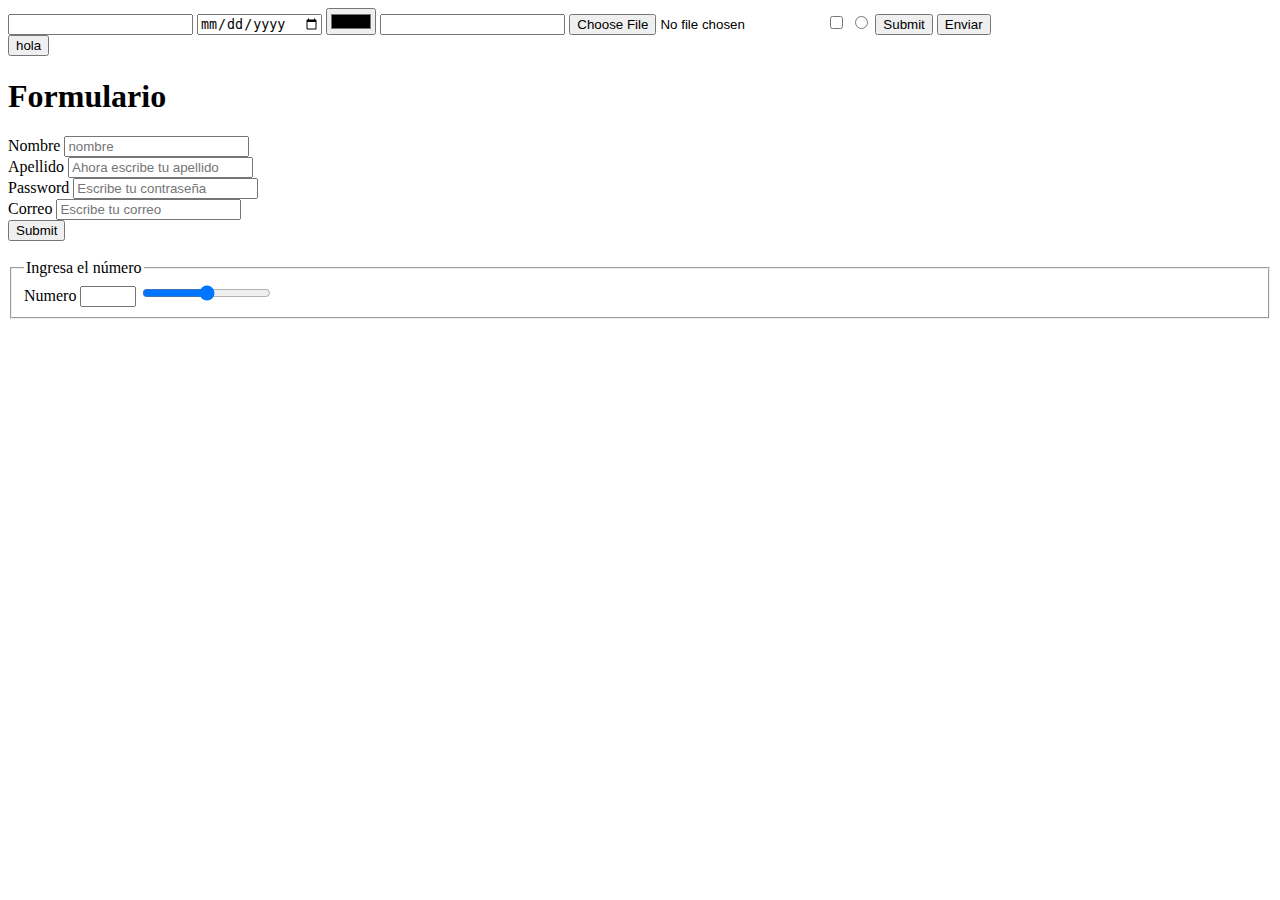
<file: INDEX.HTML>
<!DOCTYPE html>
<html lang="es">
<head>
    <meta charset="UTF-8">
    <link rel="stylesheet" href="assets/css/tablas.css" />
    <title>Formularios</title>
</head>
<body>
   <form>
        <div>        <input type="text">
            <input type="date">
            <input type="color">
            <input type="password">
            <input type="file">
            <input type="checkbox">
            <input type="radio">
            <input type="submit">
            <input type="button" value="Enviar"/>
        </div>
</form>
    <button>hola</button> 
    <h1>Formulario</h1>
    <form class="formulario">
       <!--- <fieldset>Sirve para englobar datos de un formulario</fieldset>-->
        <div class="nombre">
            <label for="nombre">Nombre</label>
            <input id="nombre" type="text" name="nombre" placeholder="nombre" class="clase_nombre" required>
        </div>
        <div class="apellido">
            <label for="apellido">Apellido</label>
            <input type="text" id="apellido" name="apellido" placeholder="Ahora escribe tu apellido" required>
       </div>
        <div class="password">
            <label for="password">Password</label>
            <input type="password" id="password" name="password" placeholder="Escribe tu contraseña">
        </div>

        <div class="correo">
        <label for="correo"> Correo</label>
        <input type="email" id="correo" name="correo" placeholder="Escribe tu correo">
        </div>

        <div class="enviar">
            <input type="submit">
        </div>
    </form>
    <br>
    <form>
        <fieldset>
            <legend>Ingresa el número</legend>
            <label for="numero">Numero</label>
            <input for="numeror "type="number" name="numero" min="40" max="50">
            <label for="rango" name="rango"></label>
            <input type="range" id="rango" name="rango" min="50">

        </fieldset>
    </form>
</body>
</html>
</file>
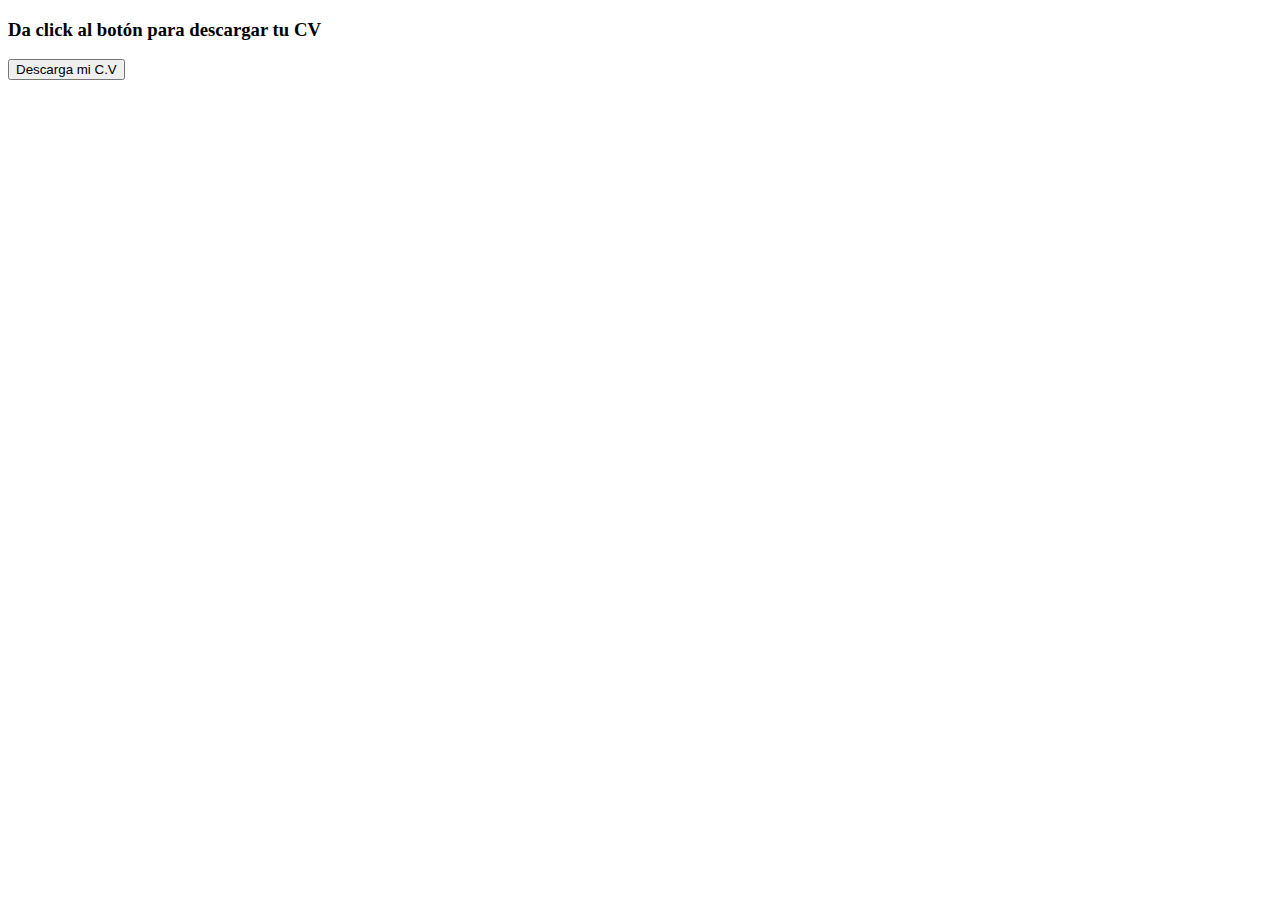
<file: descargar_cv.html>
<!DOCTYPE html>
<html lang="en">
<head>
    <meta charset="UTF-8">
    <meta http-equiv="X-UA-Compatible" content="IE=edge">
    <meta name="viewport" content="width=device-width, initial-scale=1.0">
    <title>Descargar mi CV</title>
</head>
<body>
    <h3>Da click al botón para descargar tu CV</h3>
<a href="assets/img/ss.png" download="Imagen"> <button> Descarga mi C.V </button></a>

</body>
</html>
</file>
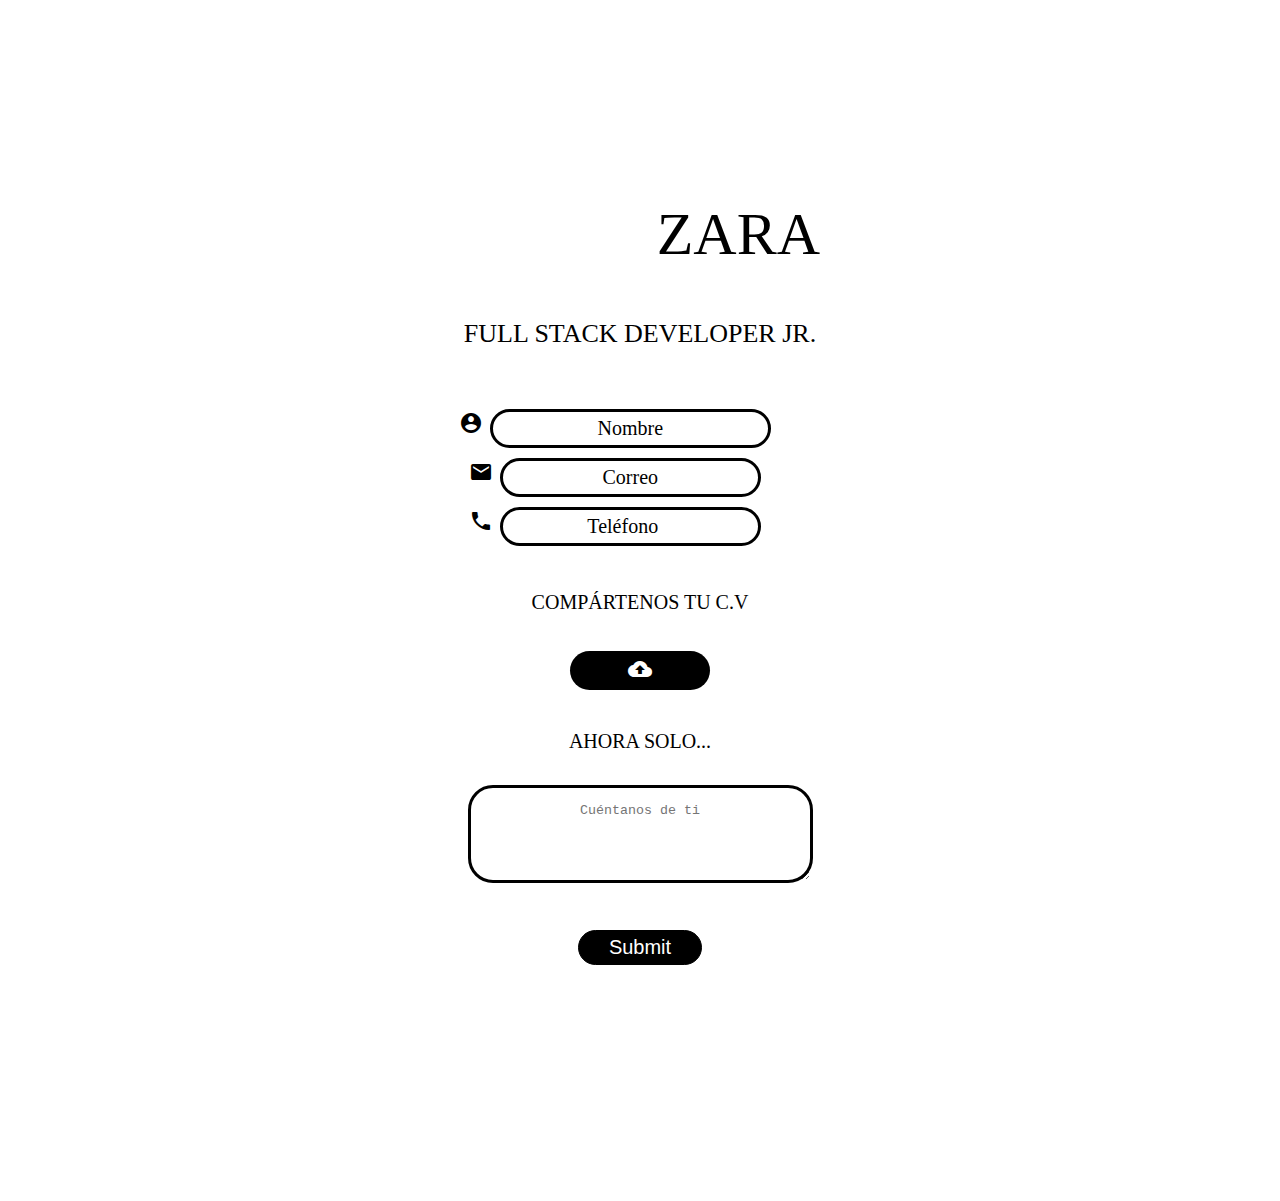
<file: Ejercicio1.html>
<!DOCTYPE html>
<html lang="en">
<head>
    <meta charset="UTF-8">
    <link rel="stylesheet" href="assets/css/style2.css">
    <link rel="stylesheet" href="https://fonts.googleapis.com/icon?family=Material+Icons">
   <title>Ejercicio 1</title>
</head>
<body>
    
<fieldset class="formulario">
    <legend style="text-align: right; font-size: 60px; font-family:Cambria, Cochin, Georgia, Times, 'Times New Roman', serif;">ZARA</legend>
    <div  style="font-family:Cambria, Cochin, Georgia, Times, 'Times New Roman', serif; text-align: center;"> Full Stack Developer Jr.</div>
    <br>
    <br>
    <i class="material-icons">account_circle</i>
    <input  type="text" name="nombre" id="nombre" placeholder="Nombre" class="prueba" tyle="font-family: Cambria, Cochin, Georgia, Times, 'Times New Roman', serif;">
    <br>

    <i class="material-icons">local_post_office</i>
    <input type="text" name="email" id="email" placeholder="Correo" class="prueba" style="font-family: Cambria, Cochin, Georgia, Times, 'Times New Roman', serif;">
    <br>
    
    <i class="material-icons">local_phone</i>
    <input type="number" name="telefono" id="telefono" placeholder="Teléfono" class="prueba" style="font-family: Cambria, Cochin, Georgia, Times, 'Times New Roman', serif;">
    <br>
    
    <center>
    <!--<div class="caja"></div>-->
    </center>
    <br>
    <center>
    <label class="texto2">Compártenos tu C.V</label>
    </center>
    <br>
    <center>
    <label for="file-upload" class="custom-file-upload" style="font-family: Cambria, Cochin, Georgia, Times, 'Times New Roman', serif;">
        <i class="material-icons" >cloud_upload</i>
    </label>
</center>
    <input id="file-upload" type="file"/>
    <br>
    <center>
    <label class="texto2" style="text-align: left;">Ahora solo...</label>
</center>
    <br>
    <center>
    <textarea name="resumen" id="resumen" cols="40" rows="5" placeholder="Cuéntanos de ti"></textarea>
</center>
    <br>
    <center><input type="submit" name="enviar" id="enviar" placeholder="Enviar"></center>

    
    
   </fieldset>




</body>
</html>
</file>
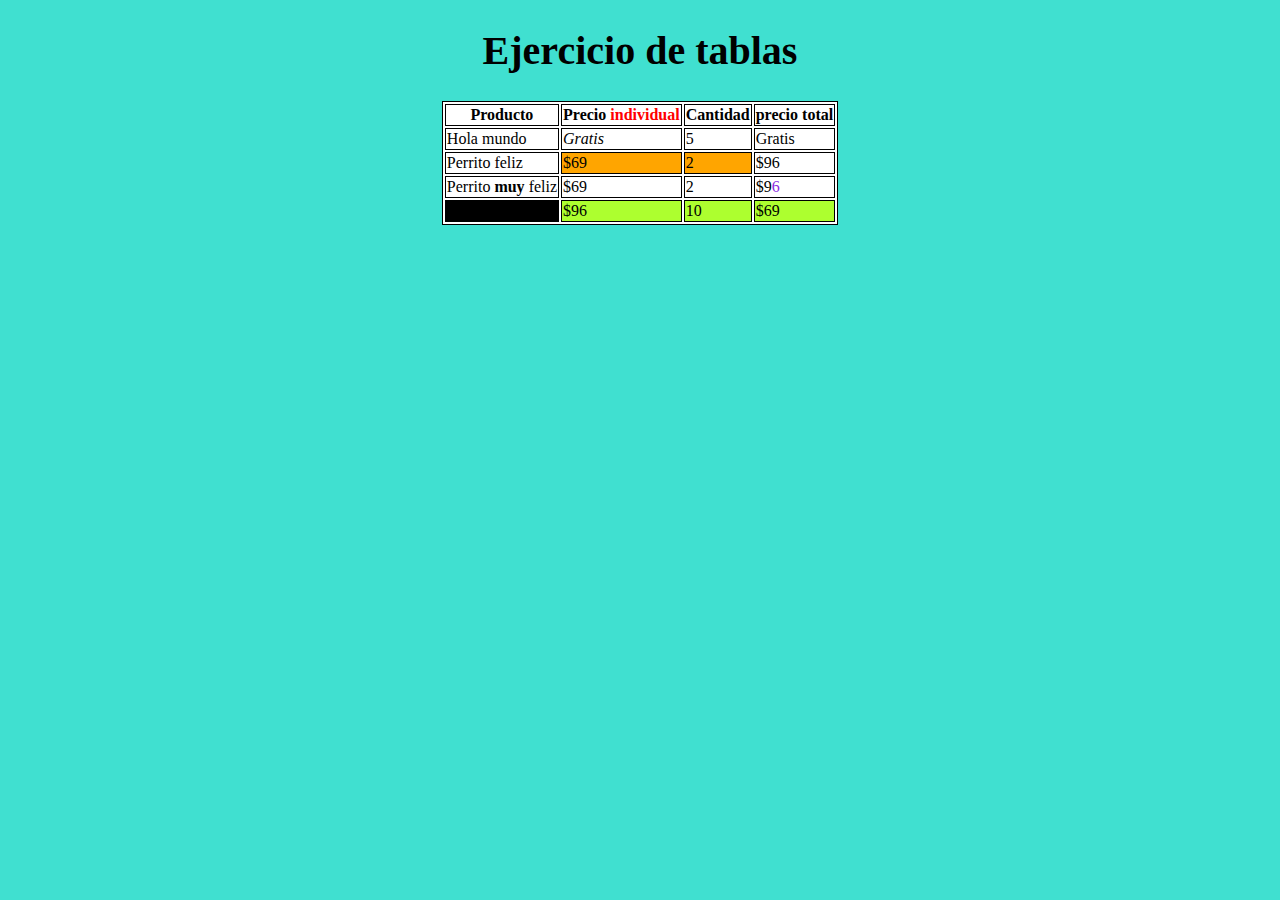
<file: Ejercicio2.html>
<!DOCTYPE html>
<html lang="en">
<head>
    <meta charset="UTF-8">
    <link rel="stylesheet" href="assets/css/Ejercicio2.css" />
    <title>Ejercicio 2</title>
</head>
<body>
    <h1 style="text-align: center; font-size: 40px;">Ejercicio de tablas </h1>
    <center><table>
        <thead>
            <!-- <Tr> Crea una fila -->
            <tr>
                <!-- <Th> Cabecera de tabla -->
                <th>Producto</th>
                <th >Precio <span style="color: red;">individual</span></th>
                <th >Cantidad</th>
                <th >precio total</th>
                
            </tr>
        </thead>
        <tbody>
            <tr>
                <td >Hola mundo</td>
                
                <td style="font-style: italic;">Gratis</td>
                <td>5</td>
                <td>Gratis</td>
            </tr>
            <tr>
                <td>Perrito feliz</td>
                <td style="background-color: orange;">$69</td>
                <td style="background-color: orange;">2</td>
                <td>$96</td>
            </tr>  
            <tr>
                <td>Perrito  <span style="font-weight:bold"> muy </span> feliz
                </td>
                <td>$69</td>
                <td>2</td>
                <td>$9<span style="color: blueviolet;">6</span> </td>
            </tr> 
           
        </tbody>
        <tfoot>  
            <tr>
                <td style="background-color: black;"></td>
                <td style="background-color: greenyellow;">$96</td>
                <td style="background-color: greenyellow;">10</td>
                <td style="background-color: greenyellow;">$69</td>
                
            </tr>
        </tfoot>
    </table>
</center>
</body>
</html>
</file>
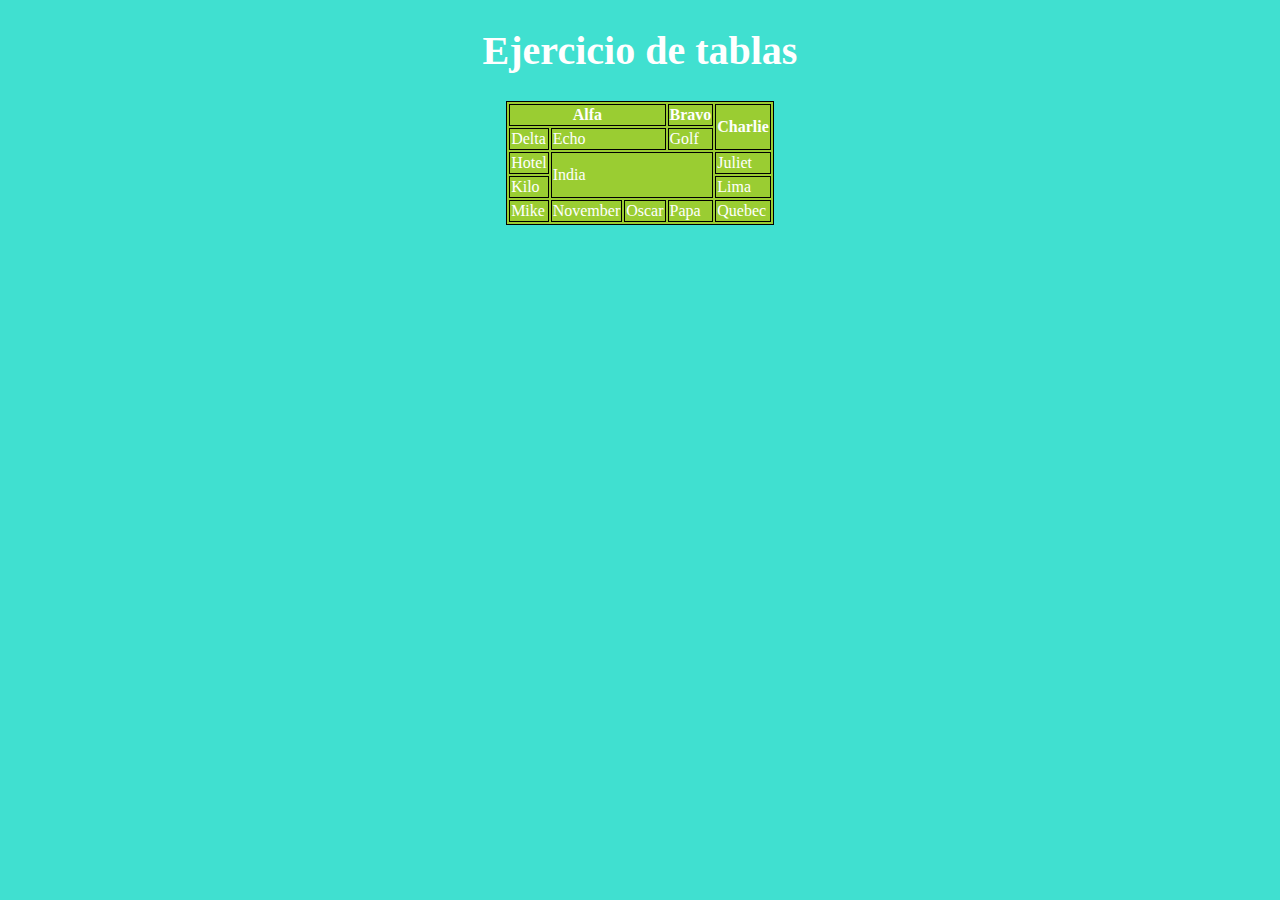
<file: Ejercicio3.html>
<!DOCTYPE html>
<html lang="en">
<head>
    <meta charset="UTF-8">
    <link rel="stylesheet" href="assets/css/Ejercicio3.css" />
   <title>Ejercicio 3</title>
</head>
<body>
    <h1 style="text-align: center; font-size: 40px;">Ejercicio de tablas </h1>
    <center><table>
       
        <tbody>
            <tr>
                <!-- <Th> Cabecera de tabla -->
                <th colspan="3">Alfa</th>
                <th>Bravo</th>
                <th rowspan="2">Charlie</th>
                
               
                
            </tr>
            <tr>
                <td >Delta</td>
                
                <td colspan="2">Echo</td>
                
                <td>Golf</td>
                
            </tr>
            
            <tr>
                <td>Hotel</td>
                <td rowspan="2" colspan="3">India</td>
                <td>Juliet</td>
                
            </tr>  
            <tr>
                <td>Kilo</td>
                <td>Lima</td>
                
            </tr> 
           
        </tbody>
        <tfoot>  
            <tr>
                <td>Mike</td>
                <td>November</td>
                <td>Oscar</td>
                <td>Papa</td>
                <td>Quebec</td>
                
            </tr>
        </tfoot>
    </table>
</center>
</body>
</html>
</file>
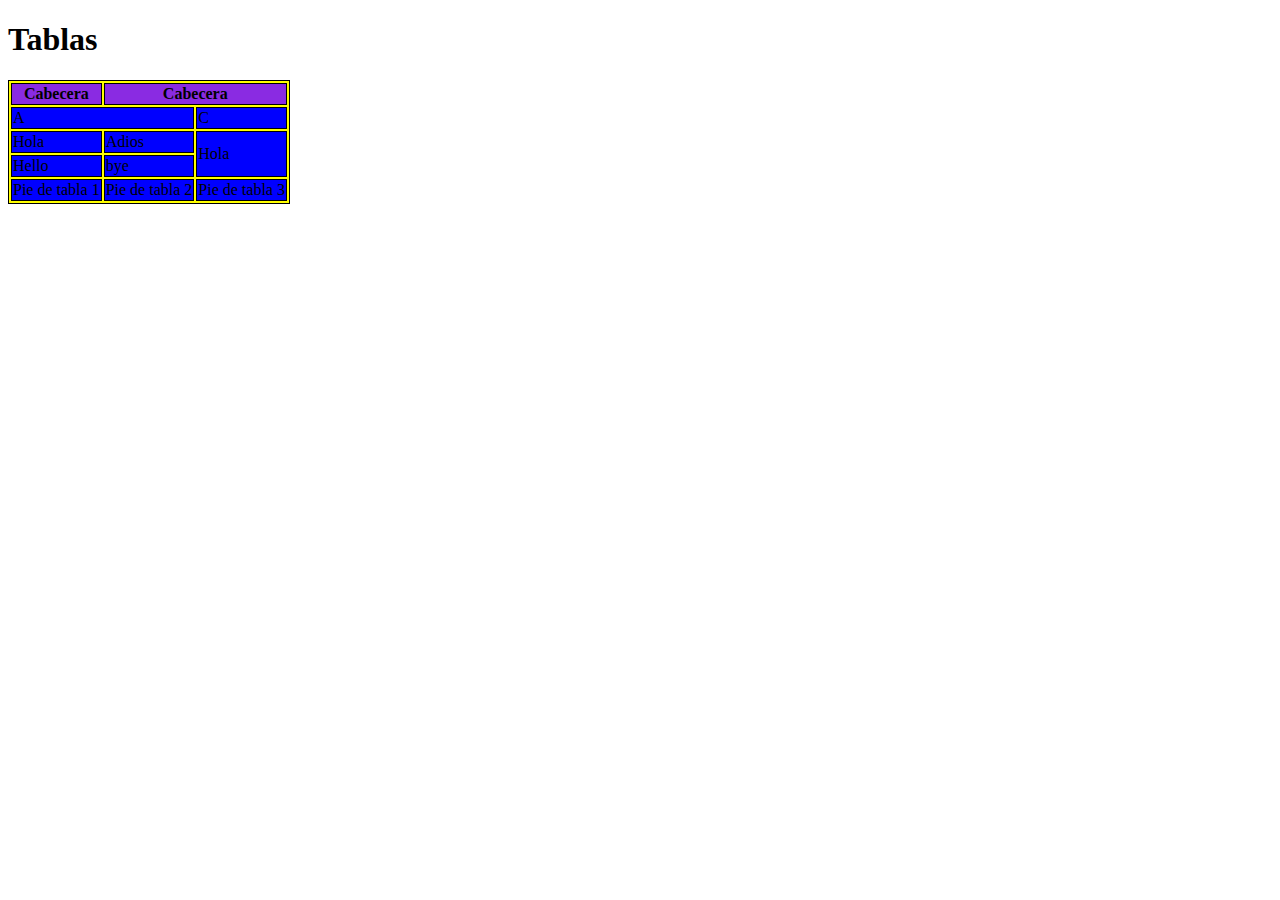
<file: tablas.html>
<!DOCTYPE html>
<html lang="en">
<head>
    <meta charset="UTF-8">
    <link rel="stylesheet" href="assets/css/tablas.css" />
    <title>Tablas</title>
</head>
<body>
    <h1>Tablas</h1>
<!-- colspan y rowspan-->
    <table>
        <thead>
            <!-- <Tr> Crea una fila -->
            <tr>
                <!-- <Th> Cabecera de tabla -->
                <th>Cabecera</th>
                <th colspan="2">Cabecera</th>
                
            </tr>
        </thead>
        <tbody>
            <tr>
                <td colspan="2">A</td>
                
                <td>C</td>
            </tr>
            <tr>
                <td>Hola</td>
                <td>Adios</td>
                <td rowspan="2">Hola</td>
            </tr>  
            <tr>
                <td>Hello</td>
                <td>bye</td>
                
            </tr>
        </tbody>
        <tfoot>  
            <tr>
                <td>Pie de tabla 1</td>
                <td>Pie de tabla 2</td>
                <td>Pie de tabla 3</td>
            </tr>
        </tfoot>
    </table>
</body>
</html>
</file>
<file: assets/css/tablas.css>
table, tr ,th, td {

    border: 1px solid black;
}

td{

    background-color: blue;
}

th{
    background-color: blueviolet;
}

table{
    background-color: yellow;
}
</file>
<file: assets/css/style2.css>
body{
    background-image:url(https://media.revistagq.com/photos/60a50a94a845decdd92aef5b/4:3/w_3556,h_2667,c_limit/Zara%20GettyImages-1231610299.jpg);
    background-size: 1500px ;
   
}

.formulario{
    background-color: white;
    border-radius: 20px;
    padding-top: 50px;
    padding-left: 50px;
    padding-right: 50px;
    margin-right:  400px;
    margin-left: 400px;
    margin-top: 200px;
    margin-bottom: 200px;
    font-size: 26px;
    text-align: center;
    text-transform: uppercase;
    border: 0px solid black;
    opacity: 5.0;
    
}

.texto{
    font-family:Cambria, Cochin, Georgia, Times, 'Times New Roman', serif;
    font-size: 24px;
    

}

.texto2{
    font-family:Cambria, Cochin, Georgia, Times, 'Times New Roman', serif;
    font-size: 20px;
    
    

}

#nombre{
    
    border-radius: 25px;
    border: 3px solid black;
    background-color: white;
    color: black;
    text-align: center;
    margin-inline-end: 50px;
    margin-bottom: 10px;
    
    
    
}

#apellido{

    border-radius: 15px;
    background-color: white;
    color: black;
    text-align: center;
    margin-inline-end: 50px;
    margin-bottom: 10px;
    
}

#email{
    
    border-radius: 25px;
    border: 3px solid black;
    background-color: white;
    color: black;
    text-align: center;
    margin-inline-end: 50px;
    margin-bottom: 10px;
}
#telefono{
    
    border-radius: 25px;
    border: 3px solid black;
    background-color: white;
    color: black;
    text-align: center;
    margin-inline-end: 50px;
    margin-bottom: 10px;
    
}

#enviar{
    
    border-radius: 25px;
    background-color: white;
    color: black;
    text-align: center;
    margin-inline-end: 0px;
    margin-bottom: 20px;
    padding-left:  30px;
    padding-right: 30px;
    color: white;
    background-color: black;
    
}


input{
    font-family:Arial, Helvetica, sans-serif;
    font-size: 20px;
    border: 1px solid black;
    padding: 5px;

}

.caja{
    align-content: center;
    border-top:dashed;
    width: 200px;
    height: 20px;
    text-align: center;
    
    
    
    
}

#cv{

    border-radius: 15px;
    background-color: white;
    color: black;
    text-align: center;
    margin-inline-end: 50px;
    margin-bottom: 10px;
    
}
#resumen{

    border-radius: 25px;
    background-color: white;
    color: black;
    text-align: center;
    margin-inline-end: 0px;
    margin-bottom: 10px;
    text-align: center;
    border: 3px solid black;
    padding-top: 15px;
    
}

input[type="file"] {
    display: none;
}
.custom-file-upload {
    /*border: 1px solid #ccc;*/
    display: inline-block;
    padding-left: 20px;
    padding-top: 6px;
    padding-bottom: 2px;
    padding-right: 20px;
    cursor: pointer;
    border-radius: 25px;
    background-color: black;
    color: white;
    margin: 5px;
    font-size: 26px;
    width: 100px;
    align-content: center;
    
}

.prueba::placeholder{

    color: black;
    font-family: Cambria, Cochin, Georgia, Times, 'Times New Roman', serif;
    text-align: center;

}
</file>
<file: assets/css/Ejercicio2.css>
body{
    background-color:turquoise
}

table, tr ,th, td {

    border: 1px solid black;
}

td{

    background-color: white;
}



table{
    background-color:white;
}

thead{
    background-color: white;
}
</file>
<file: assets/css/Ejercicio3.css>
body{
    background-color:turquoise;
    
}

table, tr, th, td{
    border: 1px solid black;
    color: white;
}
table{
    background-color: yellowgreen;
}

h1{
    color: white;
}
</file>
